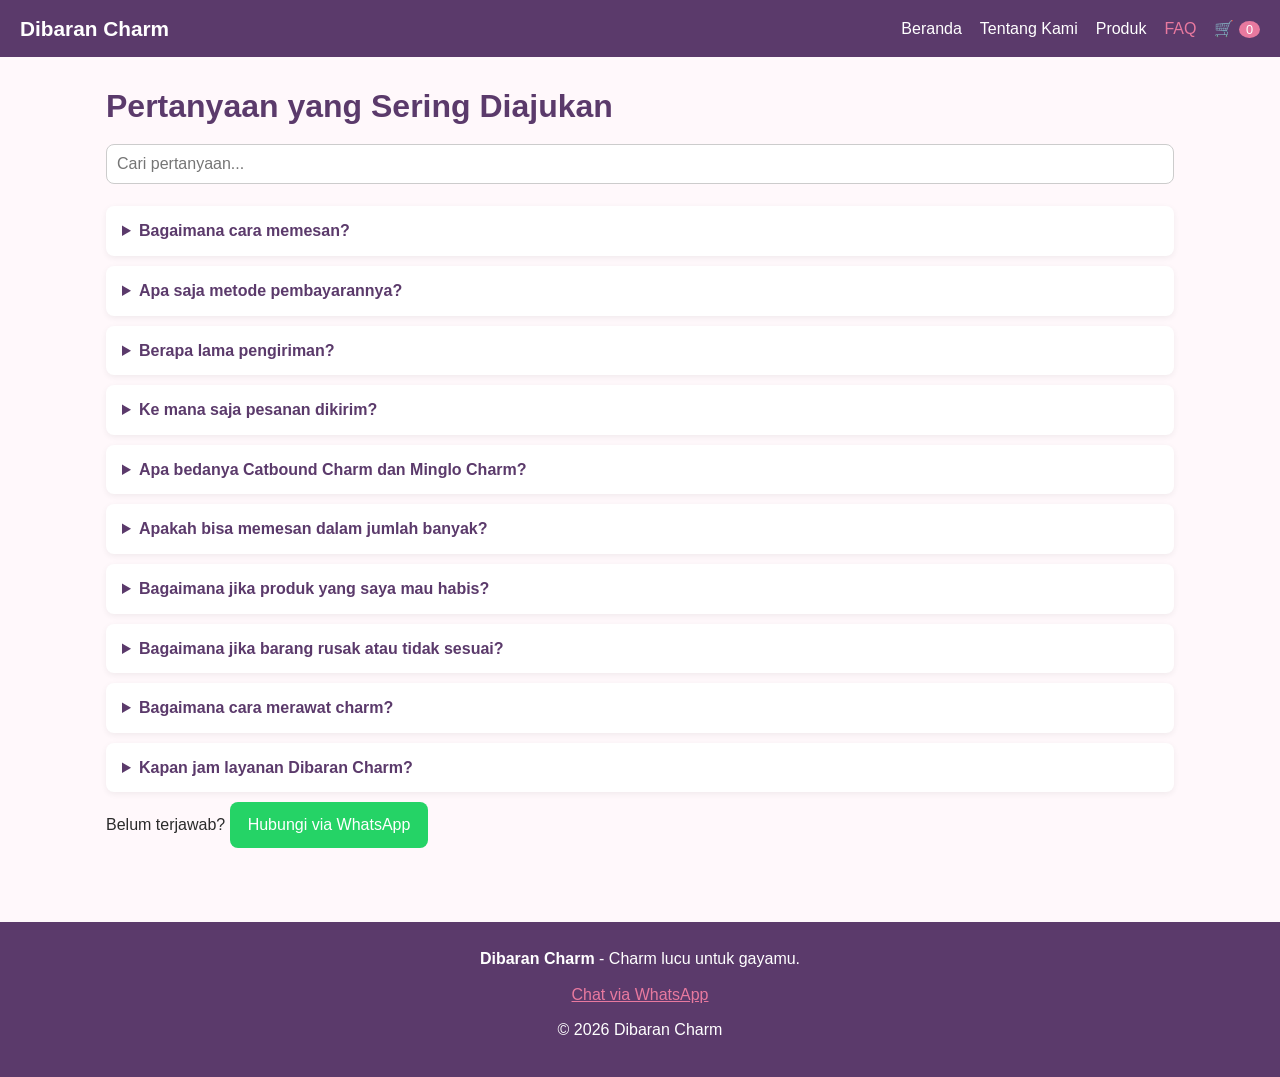
<file: Dibaran Charm/faq.html>
<!DOCTYPE html>
<html lang="id">
<head>
  <meta charset="UTF-8">
  <meta name="viewport" content="width=device-width, initial-scale=1">
  <title>FAQ - Dibaran Charm</title>
  <meta name="description" content="Pertanyaan yang sering diajukan tentang pemesanan di Dibaran Charm.">
  <link rel="stylesheet" href="css/style.css">
</head>
<body>

  <header class="header">
    <a href="index.html" class="logo">Dibaran Charm</a>
    <button class="menu-btn" aria-label="Buka menu">☰</button>
    <nav class="menu" id="menu">
      <a href="index.html">Beranda</a>
      <a href="tentang.html">Tentang Kami</a>
      <a href="produk.html">Produk</a>
      <a href="faq.html" class="aktif">FAQ</a>
      <a href="keranjang.html">🛒 <span class="badge">0</span></a>
    </nav>
  </header>

  <main class="container">
    <h1>Pertanyaan yang Sering Diajukan</h1>
    <input type="search" id="cari-faq" placeholder="Cari pertanyaan...">
    <div id="daftar-faq"></div>
    <p>Belum terjawab? <a class="btn btn-wa link-wa" href="#" target="_blank" rel="noopener">Hubungi via WhatsApp</a></p>
  </main>

  <footer class="footer">
    <p><strong>Dibaran Charm</strong> - Charm lucu untuk gayamu.</p>
    <p><a class="link-wa" href="#" target="_blank" rel="noopener">Chat via WhatsApp</a></p>
    <p>&copy; 2026 Dibaran Charm</p>
  </footer>
  <div id="toast" class="toast"></div>

  <script src="js/main.js"></script>
  <script src="js/faq.js"></script>
</body>
</html>
</file>
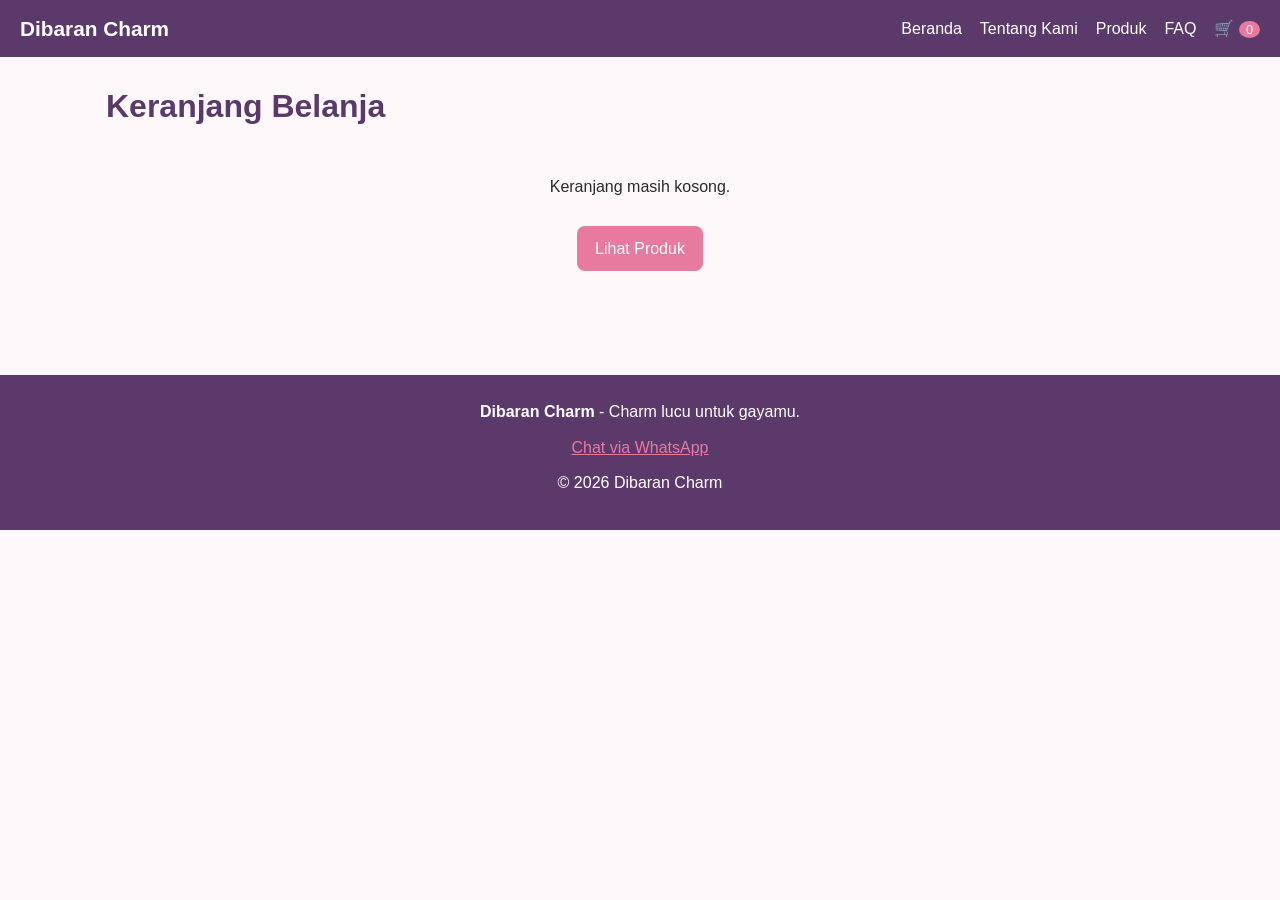
<file: Dibaran Charm/keranjang.html>
<!DOCTYPE html>
<html lang="id">
<head>
  <meta charset="UTF-8">
  <meta name="viewport" content="width=device-width, initial-scale=1">
  <title>Keranjang - Dibaran Charm</title>
  <meta name="description" content="Keranjang belanja Dibaran Charm. Kirim pesanan lewat WhatsApp.">
  <link rel="stylesheet" href="css/style.css">
</head>
<body>

  <header class="header">
    <a href="index.html" class="logo">Dibaran Charm</a>
    <button class="menu-btn" aria-label="Buka menu">☰</button>
    <nav class="menu" id="menu">
      <a href="index.html">Beranda</a>
      <a href="tentang.html">Tentang Kami</a>
      <a href="produk.html">Produk</a>
      <a href="faq.html">FAQ</a>
      <a href="keranjang.html" class="aktif">🛒 <span class="badge">0</span></a>
    </nav>
  </header>

  <main class="container">
    <h1>Keranjang Belanja</h1>
    <div id="isi-keranjang"></div>

    <div id="ringkasan" class="ringkasan" hidden>
      <h2>Ringkasan</h2>
      <p>Total: <strong id="total">Rp0</strong></p>
      <label for="nama">Nama Anda</label>
      <input type="text" id="nama" placeholder="Nama pembeli">
      <label for="catatan">Catatan</label>
      <textarea id="catatan" rows="3" placeholder="Contoh: alamat lengkap, pilihan varian"></textarea>
      <button class="btn btn-wa" id="btn-pesan">Pesan via WhatsApp</button>
      <button class="btn btn-garis" id="btn-kosongkan">Kosongkan Keranjang</button>
    </div>
  </main>

  <footer class="footer">
    <p><strong>Dibaran Charm</strong> - Charm lucu untuk gayamu.</p>
    <p><a class="link-wa" href="#" target="_blank" rel="noopener">Chat via WhatsApp</a></p>
    <p>&copy; 2026 Dibaran Charm</p>
  </footer>
  <div id="toast" class="toast"></div>

  <script src="js/main.js"></script>
  <script src="js/keranjang.js"></script>
</body>
</html>
</file>
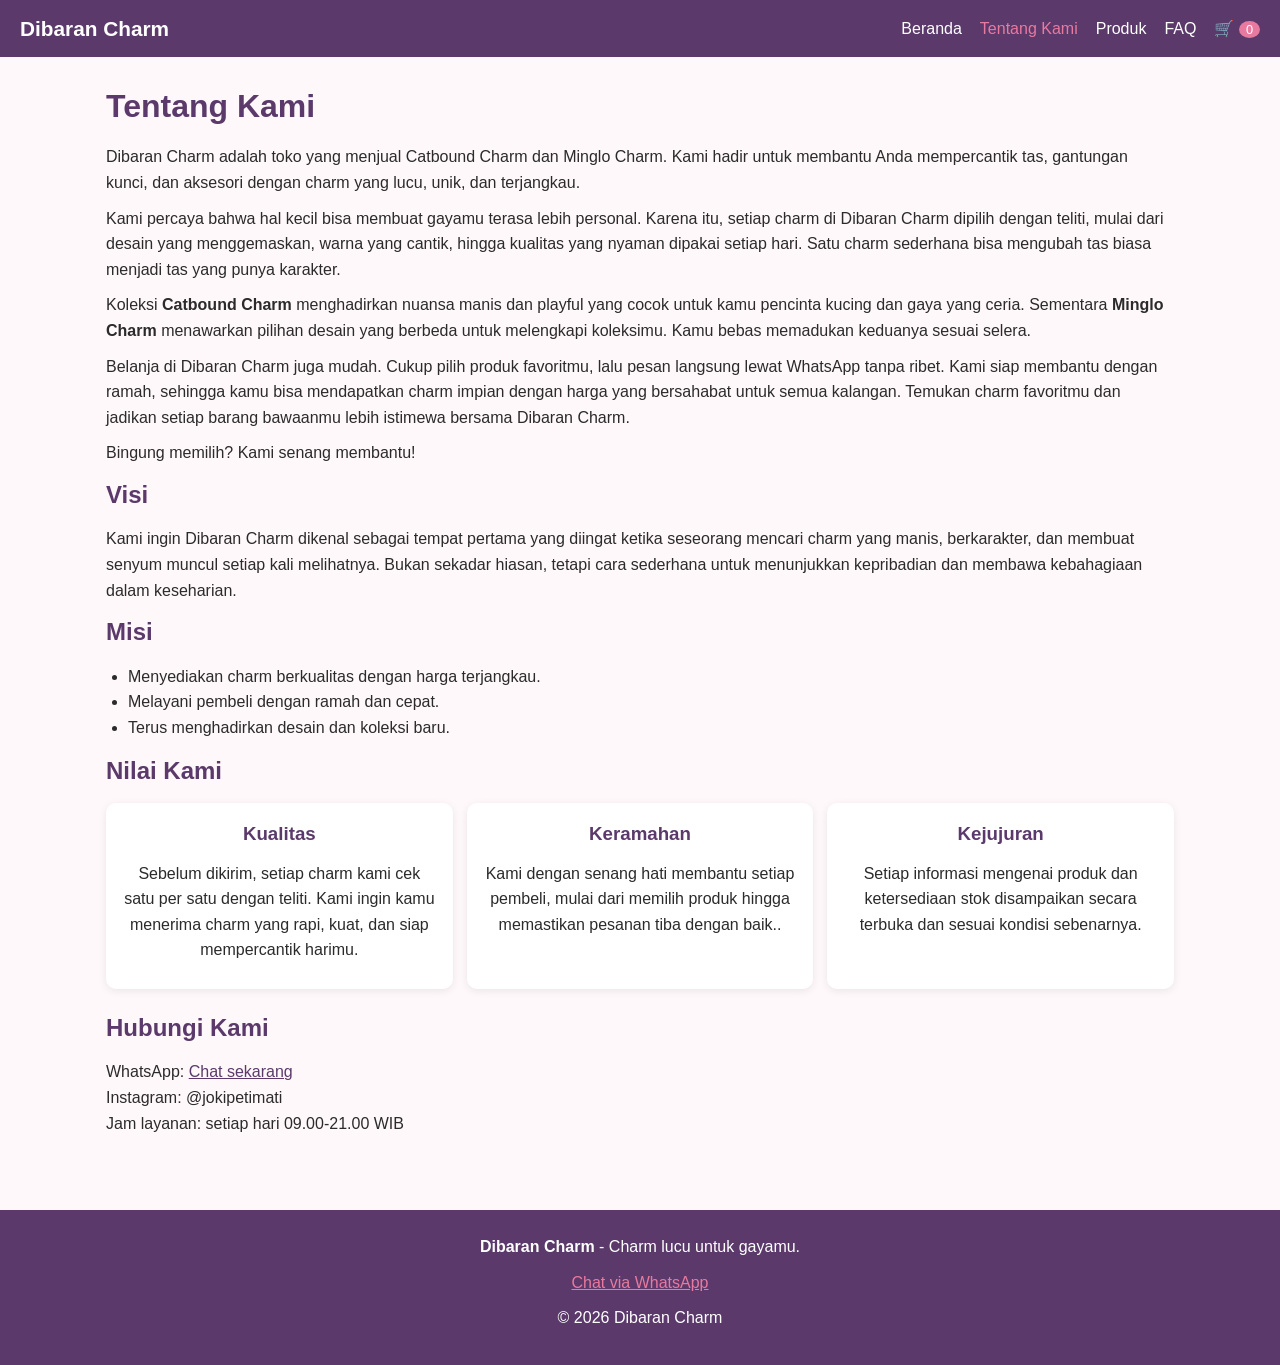
<file: Dibaran Charm/tentang.html>
<!DOCTYPE html>
<html lang="id">
<head>
  <meta charset="UTF-8">
  <meta name="viewport" content="width=device-width, initial-scale=1">
  <title>Tentang Kami - Dibaran Charm</title>
  <meta name="description" content="Kenali Dibaran Charm, toko Catbound Charm dan Minglo Charm.">
  <link rel="stylesheet" href="css/style.css">
</head>
<body>

  <header class="header">
    <a href="index.html" class="logo">Dibaran Charm</a>
    <button class="menu-btn" aria-label="Buka menu">☰</button>
    <nav class="menu" id="menu">
      <a href="index.html">Beranda</a>
      <a href="tentang.html" class="aktif">Tentang Kami</a>
      <a href="produk.html">Produk</a>
      <a href="faq.html">FAQ</a>
      <a href="keranjang.html">🛒 <span class="badge">0</span></a>
    </nav>
  </header>

  <main class="container">
    <h1>Tentang Kami</h1>
    <p><p>
    Dibaran Charm adalah toko yang menjual Catbound Charm dan Minglo Charm.
    Kami hadir untuk membantu Anda mempercantik tas, gantungan kunci, dan
    aksesori dengan charm yang lucu, unik, dan terjangkau.
  </p>

  <p>
    Kami percaya bahwa hal kecil bisa membuat gayamu terasa lebih personal.
    Karena itu, setiap charm di Dibaran Charm dipilih dengan teliti, mulai
    dari desain yang menggemaskan, warna yang cantik, hingga kualitas yang
    nyaman dipakai setiap hari. Satu charm sederhana bisa mengubah tas biasa
    menjadi tas yang punya karakter.
  </p>

  <p>
    Koleksi <strong>Catbound Charm</strong> menghadirkan nuansa manis dan
    playful yang cocok untuk kamu pencinta kucing dan gaya yang ceria.
    Sementara <strong>Minglo Charm</strong> menawarkan pilihan desain yang
    berbeda untuk melengkapi koleksimu. Kamu bebas memadukan keduanya sesuai
    selera.
  </p>

  <p>
    Belanja di Dibaran Charm juga mudah. Cukup pilih produk favoritmu,
    lalu pesan langsung lewat WhatsApp tanpa ribet. Kami siap membantu
    dengan ramah, sehingga kamu bisa mendapatkan charm impian dengan harga
    yang bersahabat untuk semua kalangan. 
    Temukan charm favoritmu dan jadikan setiap barang bawaanmu lebih
    istimewa bersama Dibaran Charm. 
  </p>

Bingung memilih? Kami senang membantu!
</section></p>
    

    <h2>Visi</h2>
    <p></p>

  <p>
    Kami ingin Dibaran Charm dikenal sebagai tempat pertama yang diingat
    ketika seseorang mencari charm yang manis, berkarakter, dan membuat
    senyum muncul setiap kali melihatnya. Bukan
    sekadar hiasan, tetapi cara sederhana untuk menunjukkan kepribadian
    dan membawa kebahagiaan dalam keseharian.
    <h2>Misi</h2>
    <ul>
      <li>Menyediakan charm berkualitas dengan harga terjangkau.</li>
      <li>Melayani pembeli dengan ramah dan cepat.</li>
      <li>Terus menghadirkan desain dan koleksi baru.</li>
    </ul>

    <h2>Nilai Kami</h2>
    <div class="nilai">
      <div><h3>Kualitas</h3><p>Sebelum dikirim, setiap charm kami cek satu per satu dengan teliti. Kami ingin kamu menerima charm yang rapi, kuat, dan siap mempercantik harimu.</p></div>
      <div><h3>Keramahan</h3><p>Kami dengan senang hati membantu setiap pembeli, mulai dari memilih produk hingga memastikan pesanan tiba dengan baik..</p></div>
      <div><h3>Kejujuran</h3><p>Setiap informasi mengenai produk dan ketersediaan stok disampaikan secara terbuka dan sesuai kondisi sebenarnya.</p></div>
    </div>

    <h2>Hubungi Kami</h2>
    <p>
      WhatsApp: <a class="link-wa" href="#" target="_blank" rel="noopener">Chat sekarang</a><br>
      Instagram: @jokipetimati<br>
      Jam layanan: setiap hari 09.00-21.00 WIB
    </p>
  </main>

  <footer class="footer">
    <p><strong>Dibaran Charm</strong> - Charm lucu untuk gayamu.</p>
    <p><a class="link-wa" href="#" target="_blank" rel="noopener">Chat via WhatsApp</a></p>
    <p>&copy; 2026 Dibaran Charm</p>
  </footer>
  <div id="toast" class="toast"></div>

  <script src="js/main.js"></script>
</body>
</html>
</file>
<file: Dibaran Charm/css/style.css>
:root {
  --utama: #5b3a6b;
  --aksen: #e8799f;
  --latar: #fff8fb;
  --teks: #2b2b2b;
  --putih: #ffffff;
  --wa: #25d366;
}

* { box-sizing: border-box; margin: 0; padding: 0; }
[hidden] { display: none !important; }

body {
  font-family: Arial, Helvetica, sans-serif;
  background: var(--latar);
  color: var(--teks);
  line-height: 1.6;
}
a { color: var(--utama); }
img { max-width: 100%; display: block; }
.container { max-width: 1100px; margin: 0 auto; padding: 24px 16px; }
h1, h2, h3 { color: var(--utama); margin-bottom: 12px; }
p { margin-bottom: 10px; }
ul { margin: 0 0 12px 22px; }

/* ---------- Header ---------- */
.header {
  display: flex; justify-content: space-between; align-items: center;
  background: var(--utama); padding: 12px 20px;
  position: sticky; top: 0; z-index: 10;
}
.logo { color: var(--putih); font-weight: bold; font-size: 1.3rem; text-decoration: none; }
.menu { display: flex; gap: 18px; align-items: center; }
.menu a { color: var(--putih); text-decoration: none; }
.menu a:hover, .menu a.aktif { color: var(--aksen); }
.badge {
  background: var(--aksen); color: var(--putih);
  border-radius: 50%; padding: 1px 7px; font-size: .8rem;
}
.menu-btn {
  display: none; background: none; border: 0;
  color: var(--putih); font-size: 1.6rem; cursor: pointer;
}

/* ---------- Tombol ---------- */
.btn {
  display: inline-block; background: var(--aksen); color: var(--putih);
  border: 0; padding: 10px 18px; border-radius: 8px;
  text-decoration: none; cursor: pointer; font-size: 1rem;
}
.btn:hover { opacity: .9; }
.btn-garis { background: transparent; border: 2px solid var(--utama); color: var(--utama); }
.btn-wa { background: var(--wa); }
.btn:disabled { background: #bbb; cursor: not-allowed; }

/* ---------- Hero ---------- */
.hero {
  background-image: url("img/produk/hero.jpg")
  background-size: cover;        
  background-position: center;  
  background-repeat: no-repeat; 
  text-align: center;
  padding: 100px 20px;
}

/* ---------- Kotak keunggulan ---------- */
.fitur { display: grid; grid-template-columns: repeat(auto-fit, minmax(220px, 1fr)); gap: 16px; }
.fitur div {
  background: var(--putih); padding: 18px; border-radius: 10px;
  box-shadow: 0 2px 8px rgba(0,0,0,.08);
}

/* ---------- Grid & kartu produk ---------- */
.grid { display: grid; grid-template-columns: repeat(auto-fill, minmax(220px, 1fr)); gap: 18px; }
.kartu {
  background: var(--putih); border-radius: 10px; overflow: hidden;
  box-shadow: 0 2px 8px rgba(0,0,0,.08);
  display: flex; flex-direction: column;
}
.kartu img { width: 100%; aspect-ratio: 1; object-fit: cover; background: #eee; }
.kartu .isi { padding: 12px; display: flex; flex-direction: column; gap: 6px; flex: 1; }
.kartu .harga { font-weight: bold; color: var(--utama); }
.kartu .btn { margin-top: auto; }

/* ---------- Filter ---------- */
.filter { display: flex; gap: 10px; flex-wrap: wrap; margin-bottom: 16px; }
input, select, textarea {
  padding: 10px; border: 1px solid #ccc; border-radius: 8px;
  font-size: 1rem; width: 100%; font-family: inherit;
}
.filter input { flex: 1; min-width: 200px; }
.filter select { width: auto; }
.kosong { text-align: center; padding: 30px; }

/* ---------- Keranjang ---------- */
.item {
  display: flex; gap: 12px; align-items: center;
  background: var(--putih); padding: 10px; border-radius: 10px;
  margin-bottom: 10px; box-shadow: 0 2px 8px rgba(0,0,0,.06);
}
.item img { width: 70px; height: 70px; object-fit: cover; border-radius: 8px; background: #eee; }
.item .info { flex: 1; }
.jumlah { display: flex; align-items: center; gap: 8px; }
.jumlah button {
  width: 30px; height: 30px; border-radius: 6px;
  border: 1px solid #ccc; background: var(--putih); cursor: pointer;
}
.hapus { background: none; border: 0; cursor: pointer; font-size: 1.2rem; }
.ringkasan { background: var(--putih); padding: 18px; border-radius: 10px; margin-top: 16px; }
.ringkasan label { display: block; margin: 10px 0 4px; }
.ringkasan .btn { margin-top: 12px; margin-right: 8px; }

/* ---------- FAQ ---------- */
#cari-faq { margin-bottom: 12px; }
details {
  background: var(--putih); border-radius: 8px; padding: 12px 16px;
  margin: 10px 0; box-shadow: 0 2px 6px rgba(0,0,0,.06);
}
summary { cursor: pointer; font-weight: bold; color: var(--utama); }
details p { margin-top: 8px; }

/* ---------- Tentang Kami ---------- */
.nilai { display: grid; grid-template-columns: repeat(auto-fit, minmax(200px, 1fr)); gap: 14px; margin: 12px 0 20px; }
.nilai div {
  background: var(--putih); padding: 16px; border-radius: 10px;
  box-shadow: 0 2px 8px rgba(0,0,0,.08); text-align: center;
}

/* ---------- Footer & notifikasi ---------- */
.footer {
  background: var(--utama); color: var(--putih);
  text-align: center; padding: 24px 16px; margin-top: 40px;
}
.footer a { color: var(--aksen); }
.ajakan { text-align: center; }
.toast {
  position: fixed; bottom: 20px; left: 50%; transform: translateX(-50%);
  background: var(--utama); color: var(--putih);
  padding: 10px 18px; border-radius: 8px;
  opacity: 0; pointer-events: none; transition: opacity .3s;
}
.toast.tampil { opacity: 1; }

/* ---------- Responsif (ponsel) ---------- */
@media (max-width: 700px) {
  .menu-btn { display: block; }
  .menu {
    display: none; position: absolute; top: 100%; left: 0; right: 0;
    flex-direction: column; background: var(--utama); padding: 14px;
  }
  .menu.buka { display: flex; }
  .item { flex-wrap: wrap; }
}
</file>
